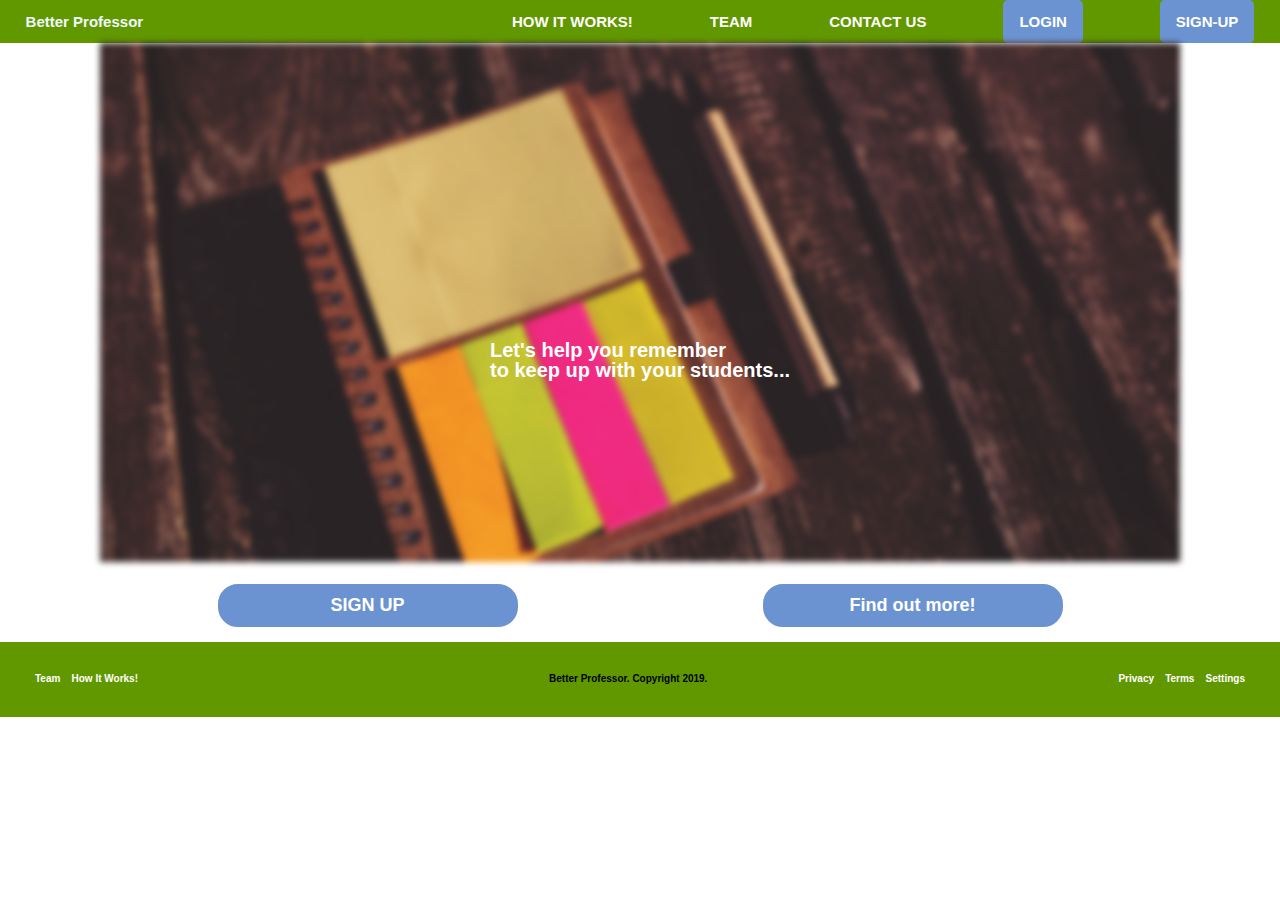
<file: index.html>
<!DOCTYPE html>
<html lang="en">
  <head>
    <meta charset="UTF-8" />
    <meta name="viewport" content="width=device-width, initial-scale=1.0" />
    <link rel="stylesheet" href="./css/index.css" />
    <title>Better Professor</title>
  </head>
  <body> <div class="screen">

    <nav class="navigation">
      <!-- <figure><img src="./img/logo.png" alt="logo" class="logo" /></figure> -->
      <h1><a href="./index.html">Better Professor</a></h1>
      <ul class="links">
        <li><a href="./how-it-works.html">HOW IT WORKS!</a></li>
        <li><a href="./team.html">TEAM</a></li>
        <li><a href="./contact.html">CONTACT US</a></li>
        <button class="nav-btn">

          <li><a href="https://better-professor-app.netlify.com/">LOGIN</a></li>
        </button>
        <button class="nav-btn">

          <li><a href="
            https://better-professor-app.netlify.com/">SIGN-UP</a></li>
        </button>
      </ul>
    </nav>
    <div class="container">
      <div class="main-content">
        <figure class="landing-img">
          <img src="./img/blur.jpg" class="main-img" alt="main-img" />
        </figure>
        <div class="centered">
          <h1>
            Let's help you remember <br />
            to keep up with your students...
          </h1>
        </div>
        <div class="call-to-action">
          <button class="btn"><a href="https://better-professor-app.netlify.com/registration">SIGN UP</a></button>
          <div class="divide-call-to-action"></div>
          <button class="btn">
            <a href="./how-it-works.html">Find out more!</a>
          </button>
        </div>
      </div>
    </div>

    <footer>
      <div class="bottom-footer">
        <nav class="external-links">
          <ul class="left">
            <li><a href="./team.html">Team&nbsp;&nbsp;&nbsp;&nbsp;</a></li>
            <li><a href="./how-it-works.html">How It Works!</a></li>
          </ul>
          <h1 style="color: black;">Better Professor. Copyright 2019.</h1>
          <ul class="right">
            <li><a href="#">Privacy&nbsp;&nbsp;&nbsp;&nbsp;</a></li>
            <li><a href="#">Terms&nbsp;&nbsp;&nbsp;&nbsp;</a></li>
            <li><a href="#">Settings</a></li>
          </ul>
        </nav>
      </div>
    </footer>
  </div>
  </body>
</html>
</file>
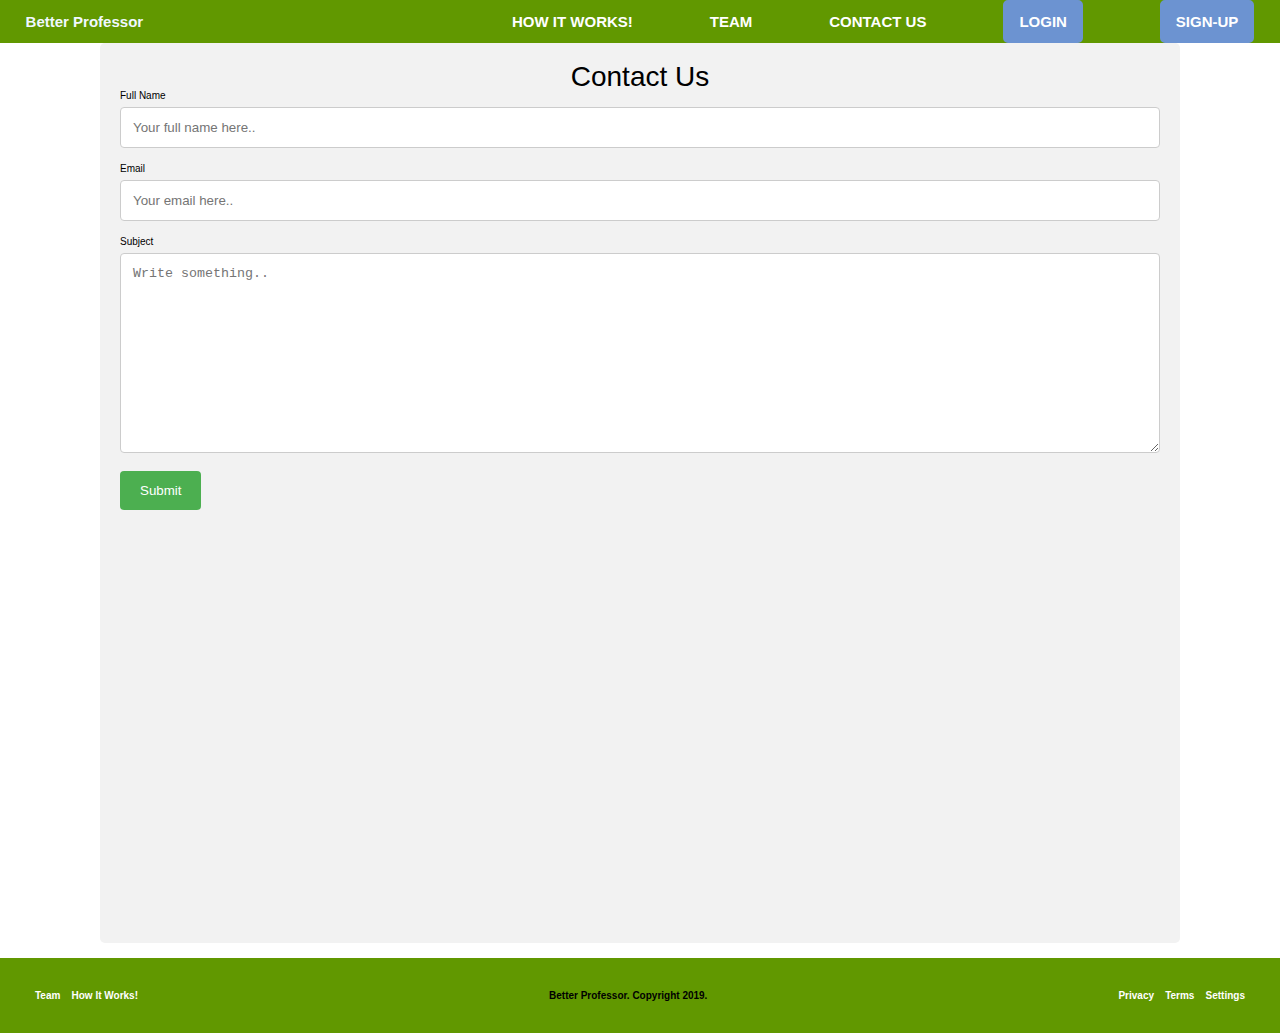
<file: contact.html>
<!DOCTYPE html>
<html lang="en">
  <head>
    <meta charset="UTF-8" />
    <meta name="viewport" content="width=device-width, initial-scale=1.0" />
    <link rel="stylesheet" href="./css/index.css" />
    <title>Better Professor</title>
  </head>
  <body>
    <div class="screen">

      <nav class="navigation">
        <!-- <figure><img src="./img/logo.png" alt="logo" class="logo" /></figure> -->
        <h1><a href="./index.html">Better Professor</a> </h1>
        <ul class="links">
          <li><a href="./how-it-works.html">HOW IT WORKS!</a></li>
          <li><a href="./team.html">TEAM</a></li>
          <li><a href="./contact.html">CONTACT US</a></li>
          <button class="nav-btn">
  
            <li><a href="https://better-professor-app.netlify.com/">LOGIN</a></li>
          </button>
          <button class="nav-btn">
  
            <li><a href="https://better-professor-app.netlify.com/registration">SIGN-UP</a></li>
          </button>
        </ul>
      </nav>
      <div class="contact-container">
          <h3>Contact Us</h3>
          <form action="/action_page.php">
            <label for="fname">Full Name</label>
            <input type="text" id="fname" name="firstname" placeholder="Your full name here..">
            
             <label for="fname">Email</label>
            <input type="text" id="fname" name="firstname" placeholder="Your email here..">
        
            
           
        
            <label for="subject">Subject</label>
            <textarea id="subject" name="subject" placeholder="Write something.." style="height:200px"></textarea>
        
            <input type="submit" value="Submit">
          </form>
        
      </div>
      <!-- <footer>Better-Professor. Copyright 2019.</footer> -->
      <footer>
          
          <div class="bottom-footer">
            <nav class="external-links">
              <ul class="left">
                <li><a href="./team.html">Team&nbsp;&nbsp;&nbsp;&nbsp;</a></li>
                <li><a href="./how-it-works.html">How It Works!</a></li>
              </ul>
              <h1 style="color: black;">Better Professor. Copyright 2019.</h1> 
              <ul class="right">
                <li><a href="#">Privacy&nbsp;&nbsp;&nbsp;&nbsp;</a></li>
                <li><a href="#">Terms&nbsp;&nbsp;&nbsp;&nbsp;</a></li>
                <li><a href="#">Settings</a></li>
              </ul>
            </nav>
          </div>
        </footer>
    </div>
  </body>
</html>
</file>
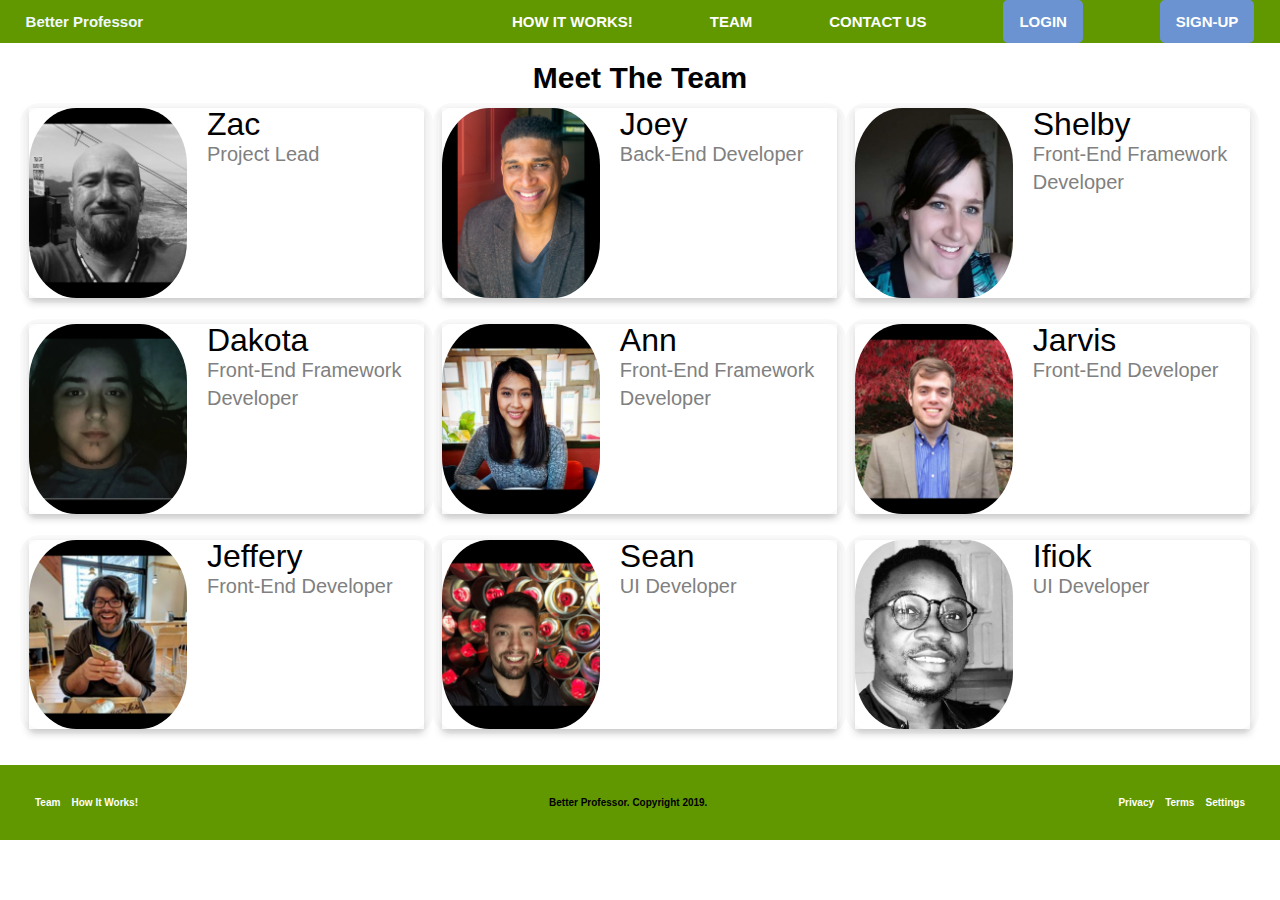
<file: team.html>
<!DOCTYPE html>
<html lang="en">
  <head>
    <meta charset="UTF-8" />
    <meta name="viewport" content="width=device-width, initial-scale=1.0" />
    <link rel="stylesheet" href="./css/index.css" />
    <title>Better Professor</title>
  </head>
  <body>
    <div class="screen">

      <nav class="navigation">
        <!-- <figure><img src="./img/logo.png" alt="logo" class="logo" /></figure> -->
        <h1><a href="./index.html">Better Professor</a> </h1>
        <ul class="links">
          <li><a href="./how-it-works.html">HOW IT WORKS!</a></li>
          <li><a href="./team.html">TEAM</a></li>
          <li><a href="./contact.html">CONTACT US</a></li>
          <button class="nav-btn">
            <li><a href="https://better-professor-app.netlify.com/">LOGIN</a></li>
          </button>
          <button class="nav-btn">
            <li><a href="https://better-professor-app.netlify.com/registration">SIGN-UP</a></li>
          </button>
        </ul>
      </nav>
      <div class="team-container">
        <h1 class="team-heading">Meet The Team</h1>
  
        <br />
  
        <div class="row">
          <div class="team-column">
            <div class="card">
              <img src="./img/team/zac.jpg" alt="Zac" style="width:100%" />
              <div class="team-container">
                <h2>Zac</h2>
                <p class="title">Project Lead</p>
              </div>
            </div>
          </div>
  
          <div class="team-column">
            <div class="card">
              <img src="./img/team/joey.jpg" alt="Joey" style="width:100%" />
              <div class="team-container">
                <h2>Joey</h2>
                <p class="title">Back-End Developer</p>
              </div>
            </div>
          </div>
          <div class="team-column">
            <div class="card">
              <img src="./img/team/shelby.jpg" alt="Shelby" style="width:100%" />
              <div class="team-container">
                <h2>Shelby</h2>
                <p class="title">Front-End Framework Developer</p>
              </div>
            </div>
          </div>
  
          <div class="team-column">
            <div class="card">
              <img src="./img/team/dak.png" alt="dak" style="width:100%" />
              <div class="team-container">
                <h2>Dakota</h2>
                <p class="title">Front-End Framework Developer</p>
              </div>
            </div>
          </div>
  
          <div class="team-column">
            <div class="card">
              <img src="./img/team/Ann.jpg" alt="Ann" style="width:100%" />
              <div class="team-container">
                <h2>Ann</h2>
                <p class="title">Front-End Framework Developer</p>
              </div>
            </div>
          </div>
  
          <div class="team-column">
            <div class="card">
              <img src="./img/team/jarvis.png" alt="jarvis" style="width:100%" />
              <div class="team-container">
                <h2>Jarvis</h2>
                <p class="title">Front-End Developer</p>
              </div>
            </div>
          </div>
  
          <div class="team-column">
            <div class="card">
              <img src="./img/team/jeff.png" alt="Jeff" style="width:100%" />
              <div class="team-container">
                <h2>Jeffery</h2>
                <p class="title">Front-End Developer</p>
              </div>
            </div>
          </div>
  
          <div class="team-column">
            <div class="card">
              <img src="./img/team/sean.jpg" alt="Sean" style="width:100%" />
              <div class="team-container">
                <h2>Sean </h2>
                <p class="title">UI Developer</p>
              </div>
            </div>
          </div>
          
          <div class="team-column">
            <div class="card">
              <img src="./img/team/ifiok.jpg" alt="John" style="width:100%" />
              <div class="team-container">
                <h2>Ifiok</h2>
                <p class="title">UI Developer</p>
              </div>
            </div>
          </div>
        </div>
      </div>
      <!-- <footer>Better-Professor. Copyright 2019.</footer> -->
      <footer>
          
          <div class="bottom-footer">
            <nav class="external-links">
              <ul class="left">
                <li><a href="./team.html">Team&nbsp;&nbsp;&nbsp;&nbsp;</a></li>
                <li><a href="./how-it-works.html">How It Works!</a></li>
              </ul>
              <h1 style="color: black;">Better Professor. Copyright 2019.</h1> 
              <ul class="right">
                <li><a href="#">Privacy&nbsp;&nbsp;&nbsp;&nbsp;</a></li>
                <li><a href="#">Terms&nbsp;&nbsp;&nbsp;&nbsp;</a></li>
                <li><a href="#">Settings</a></li>
              </ul>
            </nav>
          </div>
        </footer>
  </div>
  </body>
</html>
</file>
<file: css/index.css>
/* http://meyerweb.com/eric/tools/css/reset/ 
   v2.0 | 20110126
   License: none (public domain)
*/
html,
body,
div,
span,
applet,
object,
iframe,
h1,
h2,
h3,
h4,
h5,
h6,
p,
blockquote,
pre,
a,
abbr,
acronym,
address,
big,
cite,
code,
del,
dfn,
em,
img,
ins,
kbd,
q,
s,
samp,
small,
strike,
strong,
sub,
sup,
tt,
var,
b,
u,
i,
center,
dl,
dt,
dd,
ol,
ul,
li,
fieldset,
form,
label,
legend,
table,
caption,
tbody,
tfoot,
thead,
tr,
th,
td,
article,
aside,
canvas,
details,
embed,
figure,
figcaption,
footer,
header,
hgroup,
menu,
nav,
output,
ruby,
section,
summary,
time,
mark,
audio,
video {
  margin: 0;
  padding: 0;
  border: 0;
  font-size: 100%;
  font: inherit;
  vertical-align: baseline;
}
/* HTML5 display-role reset for older browsers */
article,
aside,
details,
figcaption,
figure,
footer,
header,
hgroup,
menu,
nav,
section {
  display: block;
}
body {
  line-height: 1;
}
ol,
ul {
  list-style: none;
}
blockquote,
q {
  quotes: none;
}
blockquote:before,
blockquote:after,
q:before,
q:after {
  content: '';
  content: none;
}
table {
  border-collapse: collapse;
  border-spacing: 0;
}
* {
  box-sizing: border-box;
}
html {
  font-size: 62.5%;
}
html,
body {
  font-family: "Ubuntu", sans-serif;
}
h1,
h2,
h3,
h4,
h5 {
  font-family: "Russo One", sans-serif;
}
h2 {
  font-size: 3.2rem;
}
h3 {
  font-size: 2.8rem;
}
p {
  line-height: 1.4;
}
.screen {
  margin: 0 auto;
}
.screen .container {
  max-width: 1080px;
  width: 100%;
  margin: 0 auto;
}
nav.navigation {
  display: flex;
  flex-direction: row;
  justify-content: space-evenly;
  align-content: space-between;
  width: 100%;
  background: #619800;
  color: #454a59;
}
nav.navigation h1 {
  display: flex;
  justify-content: space-between;
  align-items: center;
  font-size: 1.5rem;
  font-weight: bold;
  width: 40%;
  padding-left: 2%;
}
@media (max-width: 800px) {
  nav.navigation h1 {
    display: flex;
    justify-content: center;
    padding: 2% 0 0 0;
  }
}
nav.navigation h1 a {
  text-decoration: none;
  color: aliceblue;
}
@media (max-width: 500px) {
  nav.navigation h1 a {
    display: flex;
    justify-content: center;
    align-content: end;
  }
}
@media (max-width: 800px) {
  nav.navigation h1 {
    width: 80%;
    margin: 0 auto;
  }
}
nav.navigation ul.links {
  display: flex;
  justify-content: space-between;
  align-items: center;
  width: 60%;
  color: #454a59;
  padding-right: 2%;
}
@media (max-width: 500px) {
  nav.navigation ul.links li {
    padding: 3.5% 0 0 0;
  }
}
nav.navigation ul.links li a {
  white-space: nowrap;
  font-size: 1.5rem;
  font-weight: bold;
  text-decoration: none;
  color: #fff;
}
@media (max-width: 800px) {
  nav.navigation ul.links li a {
    font-size: 1rem;
  }
}
nav.navigation ul.links button.nav-btn {
  border: 1rem solid #6c93d1;
  border-radius: 0.5rem;
  color: #ffffff;
  font-size: 1.8rem;
  font-weight: bold;
  white-space: nowrap;
  background: #6c93d1;
  cursor: pointer;
}
@media (max-width: 800px) {
  nav.navigation ul.links button.nav-btn {
    border: none;
    color: #454a59;
    border: 1rem;
  }
}
@media (max-width: 500px) {
  nav.navigation ul.links button.nav-btn {
    padding: 3% 0 0 0;
    display: flex;
    align-content: center;
    background: none;
  }
}
@media (max-width: 800px) {
  nav.navigation ul.links {
    width: 100%;
    display: flex;
    justify-content: space-evenly;
    align-items: center;
    padding: 2% 0;
  }
}
@media (max-width: 500px) {
  nav.navigation ul.links {
    width: 100%;
    display: flex;
    flex-direction: column;
    justify-content: space-evenly;
    align-items: center;
  }
}
@media (max-width: 800px) {
  nav.navigation {
    display: flex;
    flex-direction: column;
    justify-content: space-between;
  }
}
@media (max-width: 500px) {
  nav.navigation {
    display: flex;
    justify-content: space-between;
    flex-direction: column;
  }
}
footer {
  display: flex;
  flex-direction: column;
  justify-content: center;
  padding: 3.5rem;
  font-size: 1rem;
  font-weight: bold;
  border-top: 1.5rem solid #ffffff;
  width: 100%;
  background: #619800;
  height: 10vh;
  color: #fff;
  clear: both;
  position: relative;
  margin-bottom: -2000px;
}
nav.external-links {
  display: flex;
  justify-content: space-between;
}
nav.external-links ul {
  display: flex;
}
nav.external-links ul li {
  display: flex;
  justify-content: space-between;
}
nav.external-links ul li a {
  text-decoration: none;
  color: white;
  display: flex;
  justify-content: space-between;
}
.main-img {
  width: 100%;
  margin: 0 auto;
}
figure.landing-img {
  padding-bottom: 2rem;
}
img.main-img {
  opacity: 100%;
  filter: blur(3px);
}
div.centered {
  position: absolute;
  top: 40%;
  left: 50%;
  transform: translate(-50%, -50%);
  font-size: 2rem;
  font-weight: bold;
  color: white;
  white-space: nowrap;
}
@media (max-width: 800px) {
  div.centered {
    top: 30%;
    left: 50%;
    font-size: 1.5rem;
  }
}
div.call-to-action {
  display: flex;
  flex-direction: row;
  justify-content: space-around;
  flex-wrap: wrap;
}
div.call-to-action .divide-call-to-action {
  border: 0.5rem solid rgba(255, 0, 0, 0);
}
@media (max-width: 800px) {
  div.call-to-action .divide-call-to-action {
    width: 100rem;
  }
}
div.call-to-action button.btn {
  display: flex;
  flex-direction: row;
  justify-content: center;
  align-content: space-between;
  border: 1rem solid #6c93d1;
  border-radius: 2rem;
  background: #6c93d1;
  font-size: 1.8rem;
  font-weight: bold;
  text-align: center;
  margin: 0 auto;
  white-space: nowrap;
  width: 30rem;
  cursor: pointer;
}
div.call-to-action button.btn a {
  text-decoration: none;
  color: #ffffff;
}
.container {
  height: 100%;
}
@media (max-width: 800px) {
  .container {
    height: 100%;
  }
}
.container div h1.how-iw {
  display: flex;
  justify-content: center;
  align-content: center;
  text-align: center;
  font-size: 4rem;
  border-bottom: 0.2rem dashed #619800;
  border-width: 50%;
}
.middle {
  display: flex;
  flex-direction: row;
  width: 100%;
  margin: 0 auto;
}
@media (max-width: 800px) {
  .middle {
    margin: 0%;
    padding: 0%;
    display: flex;
    flex-direction: column;
    margin: 0 auto;
    width: 100%;
  }
}
@media (max-width: 500px) {
  .middle {
    display: flex;
  }
}
.middle .box {
  display: flex;
  flex-direction: column;
  align-content: center;
  align-items: center;
  margin: 2%;
  width: 20%;
  border: 1.5rem solid rgba(0, 0, 0, 0);
}
@media (max-width: 800px) {
  .middle .box {
    width: 100%;
    margin: 0%;
    padding: 0%;
    display: flex;
    flex-direction: column;
    margin: 0 auto;
    width: 80%;
  }
}
.middle .box i {
  width: 100%;
  height: 8vh;
  font-size: 5rem;
  color: #fff;
  background: #619800;
  display: flex;
  align-items: center;
  justify-content: center;
  border-radius: 50px;
}
@media (max-width: 800px) {
  .middle .box i {
    width: 100%;
    margin: 0;
    padding: 0;
    display: flex;
    align-items: center;
    font-size: 2rem;
    height: 4vh;
  }
}
@media (max-width: 500px) {
  .middle .box i {
    font-size: 3rem;
    height: 6vh;
  }
}
.middle .box h2 {
  padding: 3% 0;
  width: 100%;
  font-size: 2rem;
  max-height: 100%;
  text-align: center;
}
@media (max-width: 500px) {
  .middle .box h2 {
    font-size: 3rem;
    padding-left: 3%;
  }
}
.middle .box p {
  padding: 3% 0;
  font-size: 1.1rem;
  border: 1rem solid rgba(0, 0, 0, 0);
}
@media (max-width: 500px) {
  .middle .box {
    width: 90%;
    margin: 5% 2%;
    font-size: 1.8rem;
  }
}
.middle .arrowRight {
  display: flex;
  align-items: center;
}
.middle .arrowRight figure.arrow-right img.arrow-right {
  max-width: 6rem;
}
@media (max-width: 800px) {
  .middle .arrowRight figure.arrow-right img.arrow-right {
    display: none;
    margin: 0 auto;
    max-width: 6rem;
  }
}
.middle .arrowRight i {
  width: 100%;
  height: 6rem;
  font-size: 5rem;
  color: #619800;
  display: flex;
  align-content: center;
  border-radius: 50px;
}
@media (max-width: 800px) {
  .middle .arrowRight i {
    width: 100%;
    margin: 0;
    padding: 10px;
    display: flex;
    align-items: center;
    font-size: 3rem;
    height: 100%;
  }
}
@media (max-width: 500px) {
  .middle .arrowRight i {
    display: none;
  }
}
.middle .arrowDown {
  display: none;
  align-items: center;
}
@media (max-width: 800px) {
  .middle .arrowDown {
    display: flex;
  }
}
.middle .arrowDown figure.arrow-down img.arrow-down {
  max-width: 6rem;
  max-height: 6rem;
}
@media (max-width: 800px) {
  .middle .arrowDown figure.arrow-down img.arrow-down {
    margin: 0 auto;
    max-width: 6rem;
    max-height: 6rem;
  }
}
.middle .arrowDown i {
  width: 100%;
  height: 6rem;
  font-size: 5rem;
  color: #619800;
  display: none;
  border-radius: 50px;
}
@media (max-width: 800px) {
  .middle .arrowDown i {
    display: none;
  }
}
@media (max-width: 500px) {
  .middle .arrowDown i {
    display: flex;
    justify-content: center;
  }
}
.team-container {
  padding: 0 2rem;
}
.team-container .team-column {
  float: left;
  width: 33.3%;
  border-radius: 2rem;
  border: 0.5rem solid #fafafa;
  margin-bottom: 1.6rem;
  padding: 0 0.4rem;
}
@media (max-width: 500px) {
  .team-container .team-column {
    display: flex;
    justify-content: center;
    width: 22rem;
    border: 1rem solid #ffffff;
    margin-bottom: 1.6rem;
    padding: 0 0.4rem;
  }
}
.team-container .card {
  box-shadow: 0 0.4rem 0.8rem 0 rgba(0, 0, 0, 0.2);
  display: flex;
  flex-direction: row;
  flex-wrap: nowrap;
}
.team-container .card img {
  max-width: 40%;
  border-radius: 30%;
}
.team-container .team-heading {
  font-size: 3rem;
  text-align: center;
  font-weight: bold;
  padding-top: 2rem;
}
.team-container .team-container::after,
.team-container .row::after {
  content: "";
  clear: both;
  display: table;
}
@media (max-width: 800px) {
  .team-container h2 {
    font-size: 2rem;
  }
}
.team-container .title {
  color: grey;
  font-size: 2rem;
}
@media (max-width: 800px) {
  .team-container .title {
    font-size: 1rem;
  }
}
.team-container .description {
  font-size: 1rem;
}
.contact-container {
  max-width: 1080px;
  width: 100%;
  height: 100vh;
  margin: 0 auto;
  border-radius: 0.5rem;
  background-color: #f2f2f2;
  padding: 2rem;
}
.contact-container h3 {
  text-align: center;
}
.contact-container input[type=text],
.contact-container select,
.contact-container textarea {
  width: 100%;
  padding: 12px;
  border: 1px solid #ccc;
  border-radius: 4px;
  box-sizing: border-box;
  margin-top: 6px;
  margin-bottom: 16px;
  resize: vertical;
}
.contact-container input[type=submit] {
  background-color: #4CAF50;
  color: white;
  padding: 12px 20px;
  border: none;
  border-radius: 4px;
  cursor: pointer;
}
.contact-container input[type=submit]:hover {
  background-color: #45a049;
}
</file>
